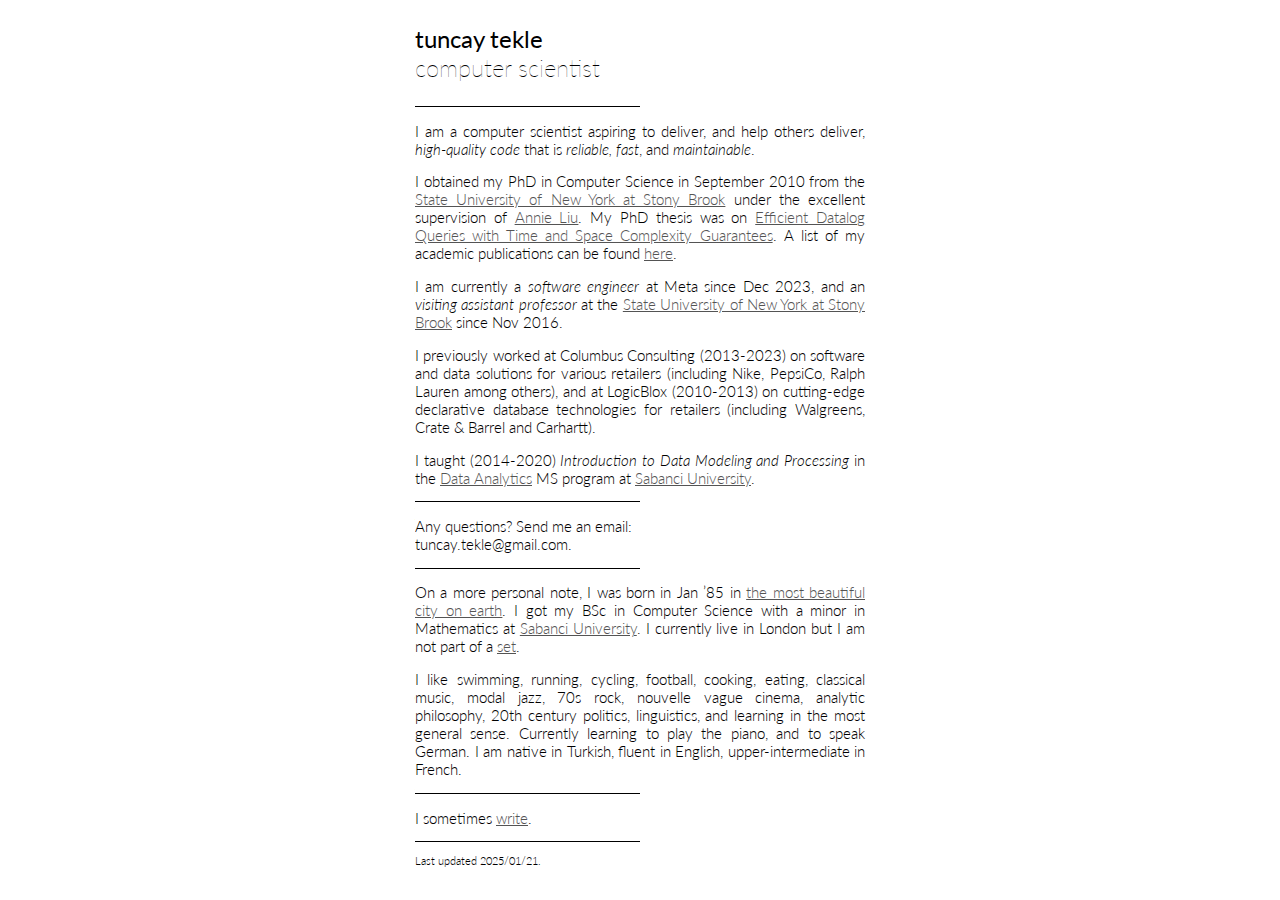
<file: index.html>
<!doctype html>

<html lang="en">
<head>
  <meta charset="utf-8">
  <title>Tuncay Tekle</title>
  <meta name="description" content="Tuncay Tekle's personal website">
  <meta name="author" content="Tuncay Tekle">
<meta name="viewport" content="initial-scale=1.0">
  <link rel="stylesheet" href="styles.css?v=1.0">
<link href='https://fonts.googleapis.com/css?family=Lato:100,300,400,700,900,100italic,300italic,400italic,700italic,900italic' rel='stylesheet' type='text/css'>
  <!--[if lt IE 9]>
  <script src="http://html5shiv.googlecode.com/svn/trunk/html5.js"></script>
  <![endif]-->
  <base target="_blank">

</head>

<body>
<div class="simplebody">
    <div class="uptop">
    <p><b>tuncay tekle</b> <br>computer scientist
    </div>
    <div class="myhr"></div>

    <!-- START MARKDOWN OUTPUT -->

<div class="tell">

<p>I am a computer scientist aspiring to deliver, and help others deliver, <em>high-quality code</em> that is <em>reliable, fast</em>, and 
<em>maintainable</em>.</p>

<p>I obtained my PhD in Computer Science in September 2010 from the <a href="http://sunysb.edu">State University of New York at Stony 
Brook</a> under the excellent supervision of <a href="http://www.cs.stonybrook.edu/~liu">Annie Liu</a>. My PhD thesis was on <a 
href="https://dspace.sunyconnect.suny.edu/bitstream/handle/1951/55647/Tekle_grad.sunysb_0771E_10394.pdf?sequence=1">Efficient Datalog Queries 
with Time and Space Complexity Guarantees</a>. A list of my academic publications can be found <a 
href="http://www.informatik.uni-trier.de/~ley/pers/hd/t/Tekle:K=_Tuncay">here</a>.</p>

<p>I am currently a <em>software engineer</em> at Meta since Dec 2023, and an <em>visiting assistant professor</em> at the <a 
href="http://sunysb.edu">State University of New York at Stony Brook</a> since Nov 2016.</p>

<p>I previously worked at Columbus Consulting (2013-2023) on software and data solutions for various 
retailers (including Nike, PepsiCo, Ralph Lauren among others), and at LogicBlox (2010-2013) on cutting-edge declarative database 
technologies for retailers (including Walgreens, Crate &amp; Barrel and Carhartt).</p>

<p>I taught (2014-2020) <em>Introduction to Data Modeling and Processing</em> in the <a 
href="http://da.sabanciuniv.edu">Data Analytics</a> MS program at <a href="http://da.sabanciuniv.edu">Sabanci University</a>.</p> </div> <div 
class="myhr"></div> <div class="tell">

<p>Any questions? Send me an email: <br>tuncay.tekle@<span class="displaynone">null</span>gmail.com.</p>
</div>
<div class="myhr"></div>
<div class="tell">

<p>On a more personal note, I was born in Jan &#8217;85 in <a href="http://en.wikipedia.org/wiki/Antalya">the most beautiful city on earth</a>. I got my BSc in Computer Science with a minor in Mathematics at <a href="http://sabanciuniv.edu">Sabanci University</a>. I currently live in London but I am not part of a <a href="https://en.wikipedia.org/wiki/Primrose_Hill_set">set</a>.</p>

<p>I like swimming, running, cycling, football, cooking, eating, classical music, modal jazz, 70s rock, nouvelle vague cinema, analytic philosophy, 20th century politics, linguistics, and learning in the most general sense. Currently learning to play the piano, and to speak German. I am native in Turkish, fluent in English, upper-intermediate in French.</p>
</div>
<div class="myhr"></div>
<div class="tell">
  <p>I sometimes <a href="writings.html">write</a>.
  </p>
</div>
<div class="myhr"></div>

<div class="smalltell"><p>Last updated 2025/01/21.</div>

<p></div></p>

    <!-- END MARKDOWN OUTPUT -->
<script>
  (function(i,s,o,g,r,a,m){i['GoogleAnalyticsObject']=r;i[r]=i[r]||function(){
  (i[r].q=i[r].q||[]).push(arguments)},i[r].l=1*new Date();a=s.createElement(o),
  m=s.getElementsByTagName(o)[0];a.async=1;a.src=g;m.parentNode.insertBefore(a,m)
  })(window,document,'script','//www.google-analytics.com/analytics.js','ga');

  ga('create', 'UA-52766618-1', 'auto');
  ga('send', 'pageview');

</script>
</body>
</html>
</file>
<file: styles.css>
@media screen and (max-device-width : 768px)
{
  .uptop 
  {
    font-size:150%;
  }
  .tell 
  {
    font-size:92%;
  }
  .smalltell
  {
    font-size:70%;
  }
  .simplebody 
  {
    width:100%; padding:4px;
    text-align: justify;
  }
}
@media (min-width: 768px)
{
  .uptop 
  {
    font-size:150%;
  }
  .tell 
  {
    font-size:92%;
  }
  .smalltell
  {
    font-size:70%;
  }
.simplebody {
    width:450px; margin:0 auto;
    text-align: justify;
}
}


.uptop {
    font-family: 'Lato', serif;
    font-weight: 100; 
 }
 
 .myhr {
 height: 1px; background-color: black;  
width: 50%; 
 }

.tell {
    font-family: 'Lato', serif;
    font-weight: 300; 
}

.smalltell {
    font-family: 'Lato', serif;
    font-weight: 300; 
}

/* unvisited link */
a:link {
    color: #545454;
}

/* visited link */
a:visited {
    color: #545454;
}

/* mouse over link */
a:hover {
    color: #545454;
}

/* selected link */
a:active {
    color: #545454;
}

.displaynone { display:none; }
</file>
